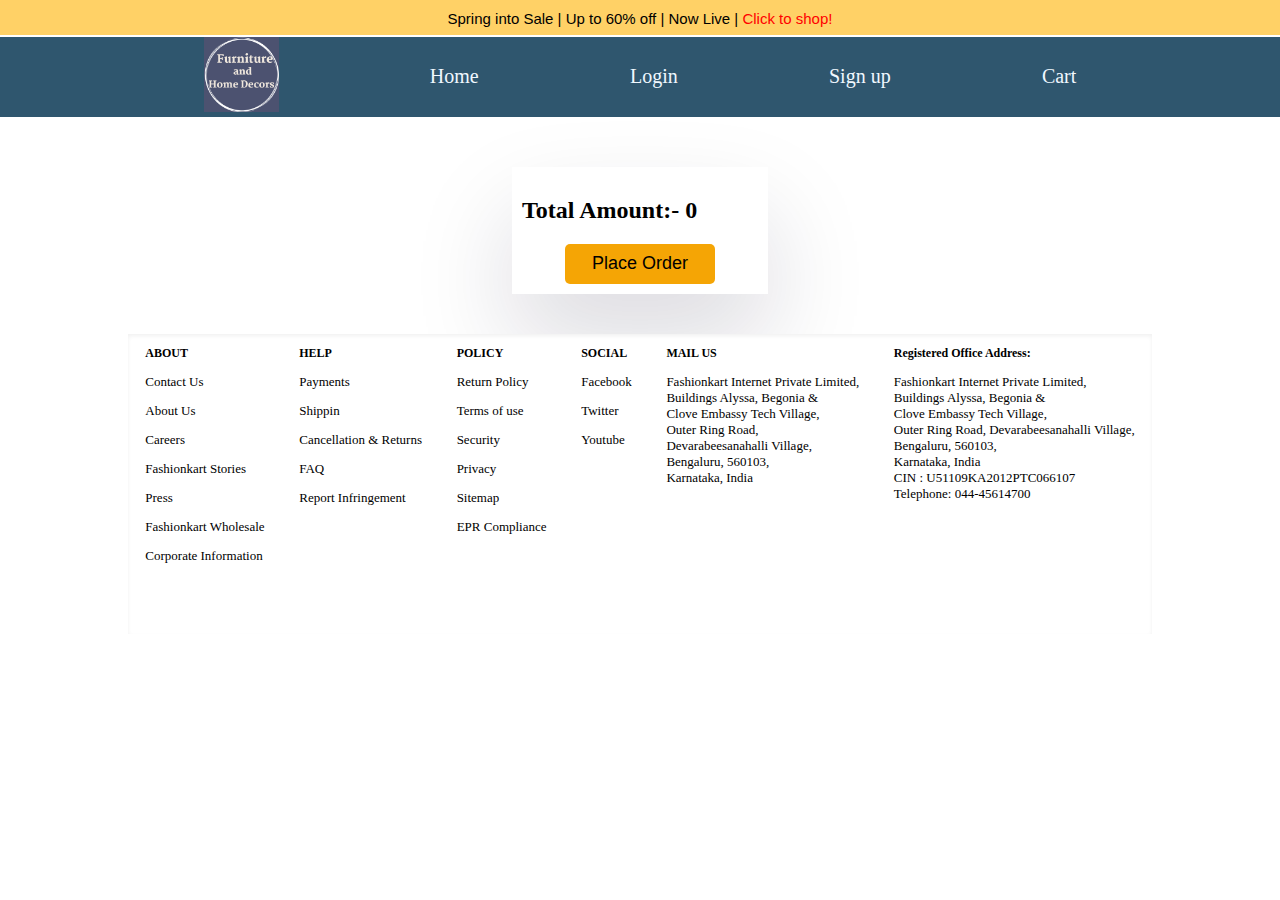
<file: cart.html>
<!DOCTYPE html>
<html lang="en">

<head>
    <meta charset="UTF-8">
    <meta http-equiv="X-UA-Compatible" content="IE=edge">
    <meta name="viewport" content="width=device-width, initial-scale=1.0">
    <title>Cart_Page</title>
    <style>
        body {
            margin: 0px;
            padding: 0px;

        }

        * {
            box-sizing: border-box;
        }

        /* Nav 1 *********************************************************************************** */

        .nav_1>h4 {

            margin-top: 0px;
            width: 100%;
            height: 35px;
            background-color: #ffd166;
            text-align: center;
            padding-top: 10px;
            padding-bottom: 7px;
            font-family: "Mr Eaves XL Modern", sans-serif;
            font-style: normal;
            font-weight: normal;
            font-size: 15px;

        }

        /* footer CSS ************************************************ */


        #bottom_part {
            width: 80%;
            margin: auto;
            height: 300px;
            background-color: rgb(255, 255, 255);
            display: flex;
            justify-content: space-around;
            color: rgb(0, 0, 0);
            font-size: 13px;
            cursor: pointer;
            box-shadow: rgba(0, 0, 0, 0.06) 0px 2px 4px 0px inset;
        }

        .grey {
            color: rgb(0, 0, 0);
            font-size: 12px;
            cursor: pointer;
        }

        #bottom_part h3:hover {
            color: red;
            text-decoration: underline;
        }

        #bottom_part p:hover {
            color: red;
            text-decoration: underline;

        }


        /* cart nav bar****************************************** */

        .cart-navbar {
            height: 80px;
            width: 100%;
            margin-top: -18px;
            padding-left: 10%;
            padding-right: 10%;
            display: flex;
            justify-content: space-around;
            align-items: center;

            background-color: rgb(47, 86, 110);
            margin-bottom: 20px;
        }

        .cart-navbar a>img {
            height: 75px;

        }

        .cart-navbar a {
            font-size: 20px;
            color: aliceblue;
            text-decoration: none;

        }

        .cart-navbar a:hover {
            color: red;
            text-decoration: underline;
        }


        /* cartbody css ********************************** */
        #container {

            width: 80%;
            margin: auto;
            display: grid;
            gap: 10px;
        }

        #container>div {
            display: flex;
            justify-content: space-between;
            align-items: center;
            margin-top: 10px;
            box-shadow: rgba(0, 0, 0, 0.05) 0px 0px 0px 1px;
        }

        #container>div>img {
            height: 100px;
            width: 200px;
        }

        #container>div>div {
            display: flex;
            width: 100px;
            justify-content: space-around;
            align-items: center;
            height: 35px;
            font-size: 16px;


        }

        #container>div>div>h4 {
            font-size: 20px;

        }

        #imgdiv {
            height: 100px;

        }

        #container>div>button {
            margin-left: 5px;
            background-color: #ff3e09;
            height: 30px;
            border: none;
            border-radius: 4px;
        }

        #Chectout {
            width: 20%;
            margin: auto;
            margin-top: 30px;
            margin-bottom: 40px;

            padding: 10px;
            box-shadow: rgba(17, 12, 46, 0.15) 0px 48px 100px 0px;
        }

        #Chectout>button {
            display: block;
            margin: auto;
            height: 40px;
            width: 150px;
            background-color: #f5a505;
            border: none;
            border-radius: 5px;
            color: rgb(0, 0, 0);
            font-size: 18px;
        }
    </style>
</head>

<body>


    <div class="nav_1">
        <h4> Spring into Sale | Up to 60% off | Now Live | <span style="color: red; cursor: pointer;">Click to
                shop!</span></h4>
    </div>


    <div class="cart-navbar">

        <a href="./Index.html">
            <img src="./Orange White Simple Furniture Logo.png" alt="">
        </a>
        <a href="./Index.html">Home</a>
        <a href="./Login.html">Login</a>
        <a href="./Signup.html">Sign up</a>
        <a href="./cart.html">Cart</a>
    </div>

    <!-- cart data ****************************************** -->

    <div id="container">


    </div>


    <div id="Chectout">
        <h2>Total Amount:- <span>0</span></h2>
        <button>Place Order</button>

    </div>


    <!-- footer ************************************************************************ -->



    <div id="bottom_part">
        <div>
            <h3 class="grey">ABOUT</h3>
            <p>Contact Us</p>
            <p>About Us</p>
            <p> Careers</p>
            <p> Fashionkart Stories</p>
            <p>Press</p>
            <p>Fashionkart Wholesale</p>
            <p>Corporate Information</p>
        </div>
        <div>
            <h3 class="grey">HELP</h3>
            <p>Payments</p>
            <p>Shippin</p>
            <p>Cancellation & Returns</p>
            <p>FAQ</p>
            <p>Report Infringement</p>
        </div>
        <div>
            <h3 class="grey">POLICY</h3>
            <p>Return Policy</p>
            <p>Terms of use</p>
            <p>Security</p>
            <p>Privacy</p>
            <p>Sitemap</p>
            <p>EPR Compliance</p>
        </div>
        <div>
            <h3 class="grey">SOCIAL</h3>
            <p>Facebook</p>
            <p>Twitter</p>
            <p>Youtube</p>
        </div>
        <div>
            <h3 class="grey">MAIL US</h3>
            <p>Fashionkart Internet Private Limited,<br> Buildings Alyssa, Begonia & <br>Clove Embassy Tech
                Village,<br>Outer Ring Road,<br> Devarabeesanahalli Village,<br>Bengaluru, 560103,<br>Karnataka, India
            </p>
        </div>
        <div>
            <h3 class="grey">Registered Office Address:</h3>
            <p>Fashionkart Internet Private Limited,<br>Buildings Alyssa, Begonia & <br>Clove Embassy Tech Village,
                <br>Outer Ring Road, Devarabeesanahalli Village, <br> Bengaluru, 560103, <br> Karnataka, India <br> CIN
                : U51109KA2012PTC066107 <br>Telephone: 044-45614700
            </p>
        </div>
    </div>

</body>
<script>
    let cartdata = JSON.parse(localStorage.getItem("cart"))
    //console.log(cartdata)
    let container = document.getElementById("container")
    let total = document.querySelector("#Chectout span")
    display(cartdata)

    function display(data) {
        container.innerHTML = null
        data.forEach(element => {
            let card = document.createElement("div")
            let img = document.createElement("img")
            let name = document.createElement("h3")
            let price = document.createElement("h3")
            let Category = document.createElement("p")
            let newdiv = document.createElement("div")
            let btn = document.createElement("button")
            let quantity = document.createElement("h4")
            let increbtn = document.createElement("button")
            let decrebtn = document.createElement("button")

            img.src = element.image;
            name.textContent = element.name;
            price.textContent = `₹${element.price}`;
            Category.textContent = element.Category;
            btn.textContent = "Remove"

            quantity.innerText = element.quantity


            increbtn.textContent = "+"
            decrebtn.textContent = "-"

            btn.addEventListener("click", () => {
                data = data.filter((el) => {
                    return el.id != element.id
                })
                localStorage.setItem("cart", JSON.stringify(cartdata))
                display(data)
            })

            let count = 1
            increbtn.addEventListener("click", () => {
                count++
                if (count < 1) {
                    count = 1
                }
                quantity.textContent = count
            })
            decrebtn.addEventListener("click", () => {
                count--
                if (count < 1) {
                    count = 1
                }
                quantity.textContent = count
            })
            
            newdiv.append(increbtn, quantity, decrebtn)
            card.append(img, name, price, newdiv, btn)
            container.append(card)

        })

    }
   
        let sum=0;
        cartdata.forEach(element => {
            sum+= element.price
        });
        total.textContent=sum
</script>

</html>
</file>
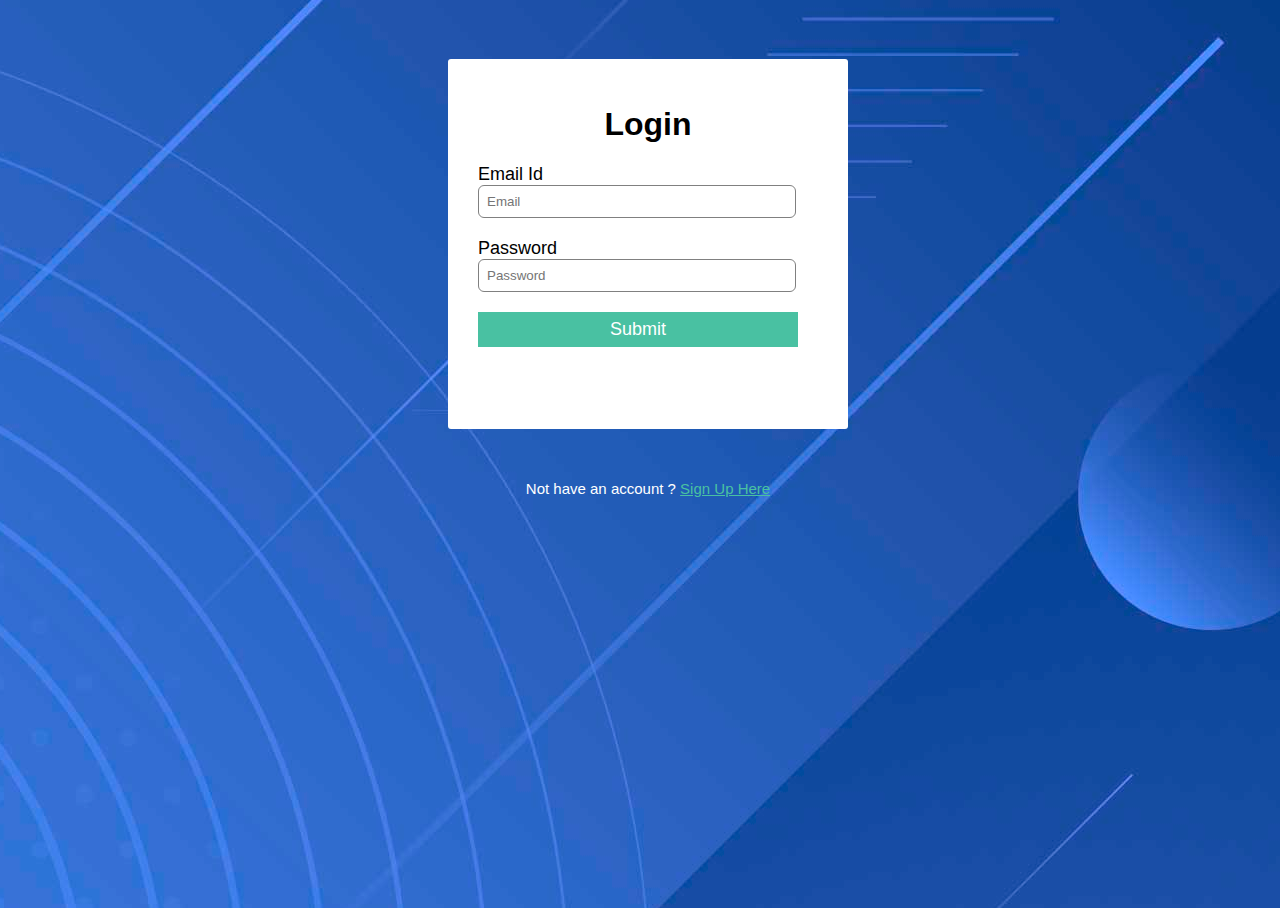
<file: Login.html>
<!DOCTYPE html>
<html lang="en">

<head>
    <meta charset="UTF-8">
    <meta http-equiv="X-UA-Compatible" content="IE=edge">
    <meta name="viewport" content="width=device-width, initial-scale=1.0">
    <title>Login</title>
    <style>
        body {
            width: 100%;
            height: 100%;
            background-image: url(./backgroundimags/3386851.jpg);
            background-position: center;
            font-family: 'Roboto', sans-serif;
            position: absolute;
        }

        .login-box {
            width: 380px;
            height: 350px;
            position: relative;
            margin: 4% auto;
            background-color: #fff;
            padding: 10px;
            border-radius: 3px;
        }

        form {
            width: 300px;
            margin-left: 20px;
        }

        form label {
            display: flex;
            margin-top: 20px;
            font-size: 18px;
        }

        form input {
            width: 100%;
            padding: 8px;
            border: none;
            border: 1px solid gray;
            border-radius: 6px;
            outline: none;

        }

        button {
            width: 320px;
            height: 35px;
            border: none;
            background-color: #49c1a2;
            color: white;
            font-size: 18px;
            margin-top: 20px;
        }

        p {
            text-align: center;
            color: white;
            margin-top: 20px;
            font-size: 15px;

        }

        p a {
            color: #49c1a2;
        }

        h1 {
            text-align: center;
            padding-top: 15px;
        }
    </style>
</head>

<body>
    <div class="login-box">
        <h1>Login</h1>
        <form>
            <label>Email Id</label>
            <input type="email" placeholder="Email" id="email">
            <label for="">Password</label>
            <input type="password" placeholder="Password" id="password">
            <button>Submit</button>
        </form>
    </div>
    <p>
        Not have an account ? <a href="./Signup.html">Sign Up Here</a>
    </p>

</body>
<script>

    let logindata = JSON.parse(localStorage.getItem("data"))
    let email = document.getElementById("email")
    let password = document.getElementById("password")
    let form = document.querySelector("form")

    form.addEventListener("submit", (e) => {
        e.preventDefault();
        logindata.forEach(element => {
            if (element.email === email.value) {
                if(element.password === password.value){
                alert("Login Successfull")
               window.location.assign("./Index.html")
                }
                else{
                alert("Password incorrect")
            }
            }
            else{
                alert("Email Id incorrect")
            }
            
            }) 
            
        });


</script>

</html>
</file>
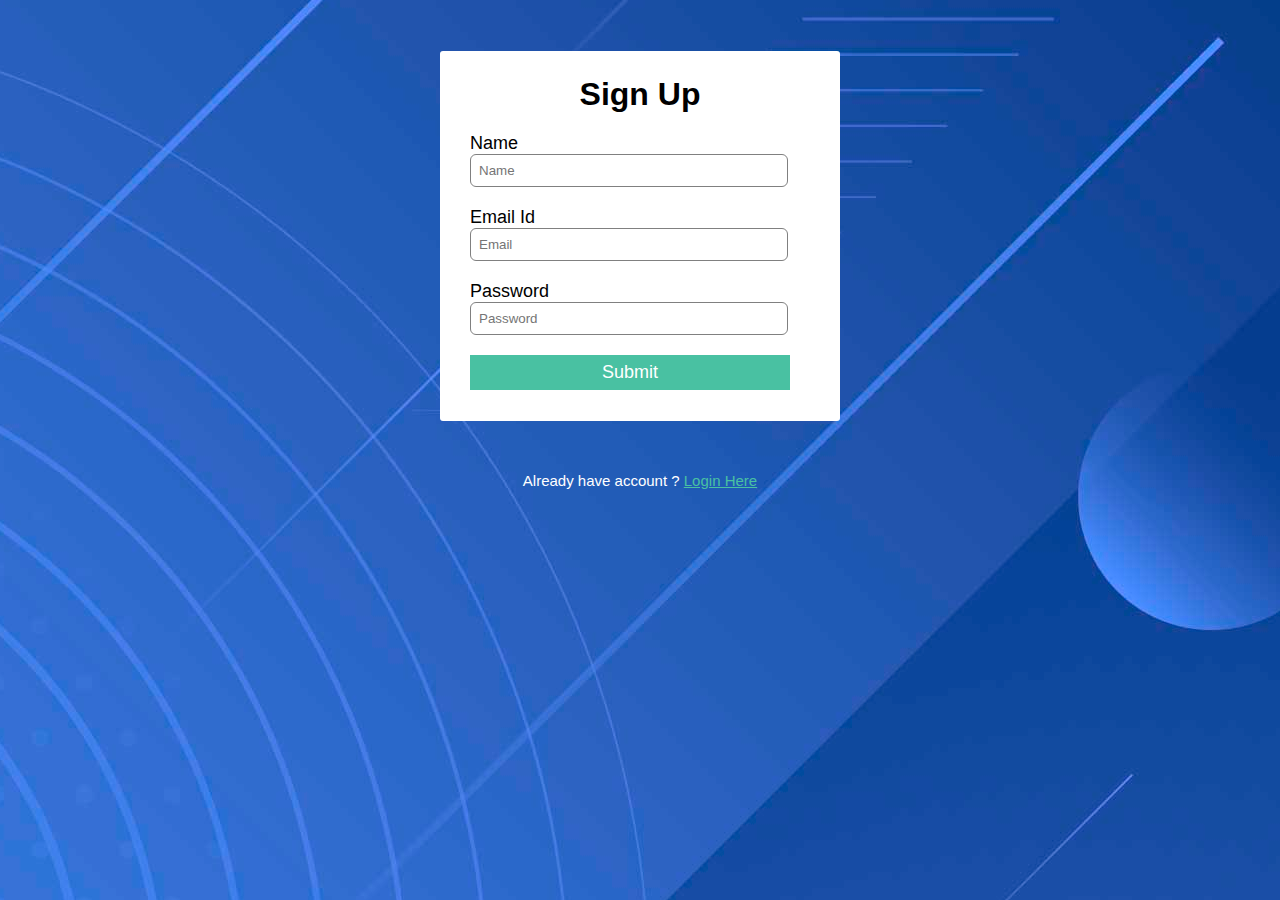
<file: Signup.html>
<!DOCTYPE html>
<html lang="en">

<head>
    <meta charset="UTF-8">
    <meta http-equiv="X-UA-Compatible" content="IE=edge">
    <meta name="viewport" content="width=device-width, initial-scale=1.0">
    <title>SignUp</title>
    <style>
        * {
            margin: 0px;
            padding: 0px;
        }

        body {
            width: 100%;
            height: 100%;
            background-image: url(./backgroundimags/3386851.jpg);
            background-position: center;
            font-family: 'Roboto', sans-serif;
            position: absolute;
        }

        .home {
            width: 380px;
            height: 350px;
            position: relative;
            margin: 4% auto;
            background-color: #fff;
            padding: 10px;
            border-radius: 3px;
        }

        form {
            width: 300px;
            margin-left: 20px;
        }

        form label {
            display: flex;
            margin-top: 20px;
            font-size: 18px;
        }

        form input {
            width: 100%;
            padding: 8px;
            border: none;
            border: 1px solid gray;
            border-radius: 6px;
            outline: none;

        }

        button {
            width: 320px;
            height: 35px;
            border: none;
            background-color: #49c1a2;
            color: white;
            font-size: 18px;
            margin-top: 20px;
        }

        p {
            text-align: center;
            color: white;
            margin-top: 20px;
            font-size: 15px;

        }

        p a {
            color: #49c1a2;
        }

        h1 {
            text-align: center;
            padding-top: 15px;
        }
    </style>
</head>

<body>
    <div class="home">
        <h1>Sign Up</h1>
        <form>
            <label for="">Name</label>
            <input type="text" placeholder="Name" id="Name">
            <label for="">Email Id</label>
            <input type="email" placeholder="Email" id="Email">
            <label for="">Password</label>
            <input type="password" placeholder="Password" id="password">
            <button>Submit</button>
        </form>

    </div>
    <p>
        Already have account ? <a href="./Login.html">Login Here</a>
    </p>

</body>
<script>

    let name = document.getElementById("Name")
    let email = document.getElementById("Email")
    let password = document.getElementById("password")
    let form = document.querySelector("form")

    let logindata = JSON.parse(localStorage.getItem("data")) || []
    form.addEventListener("submit", (e) => {

        e.preventDefault();
        let obj = {
            name: name.value,
            email: email.value,
            password: password.value

        }
        alert("Sign Up Successfull")
        logindata.push(obj)

        localStorage.setItem("data", JSON.stringify(logindata))


    })



</script>

</html>
</file>
